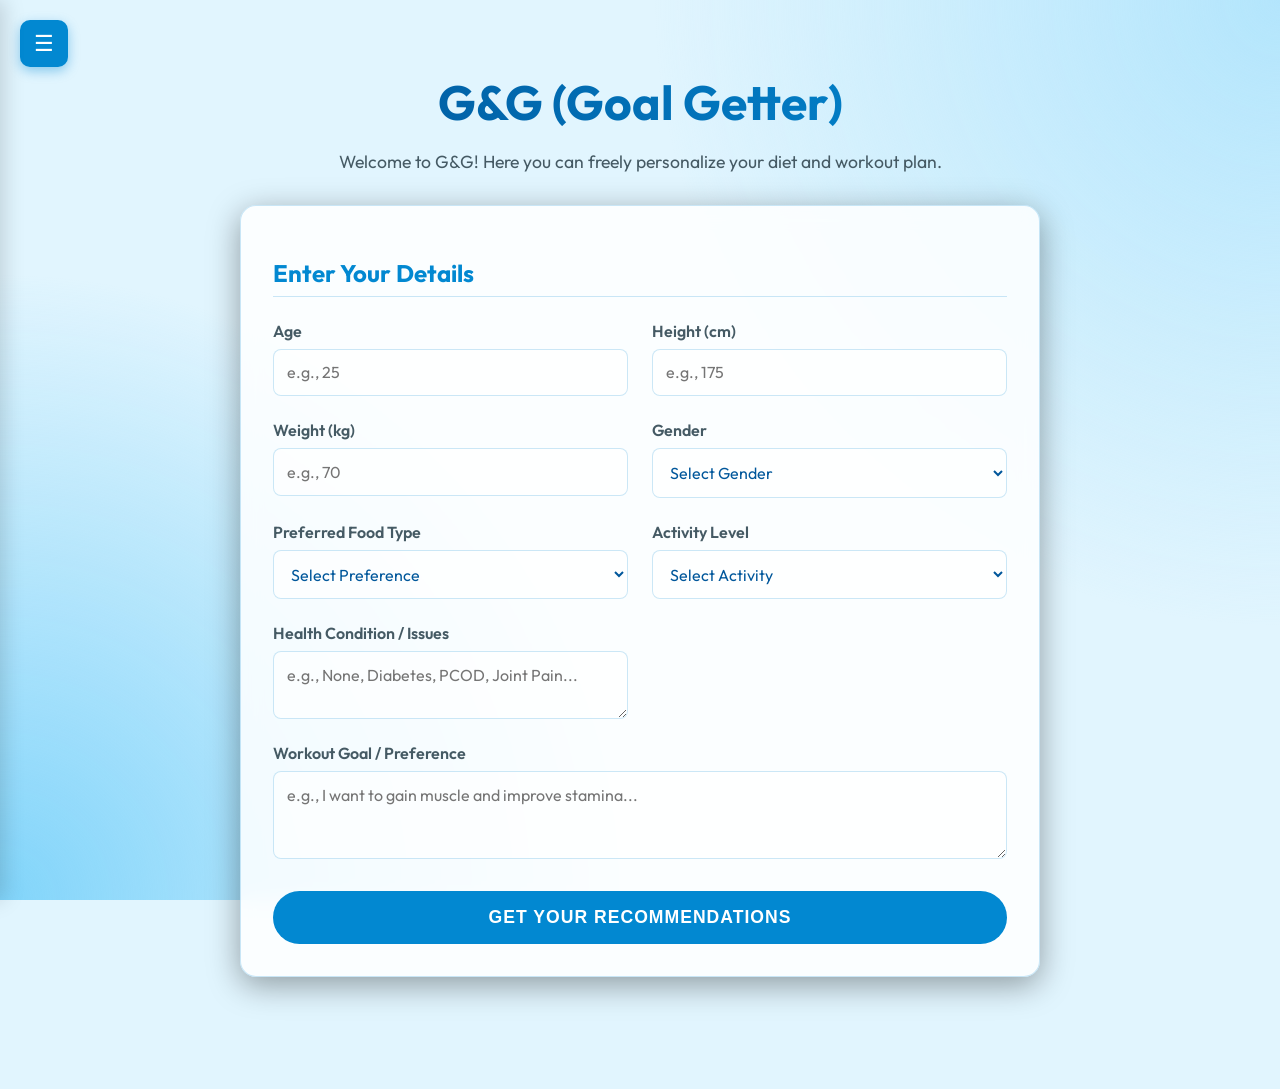
<file: frontend/index.html>
<!DOCTYPE html>
<html lang="en">

<head>
    <meta charset="UTF-8">
    <meta name="viewport" content="width=device-width, initial-scale=1.0">
    <title>G&G (Goal Getter)</title>
    <link rel="preconnect" href="https://fonts.googleapis.com">
    <link rel="preconnect" href="https://fonts.gstatic.com" crossorigin>
    <link href="https://fonts.googleapis.com/css2?family=Outfit:wght@300;400;600;700&display=swap" rel="stylesheet">
    <link rel="stylesheet" href="style.css">
</head>

<body>
    <div class="background-overlay"></div>

    <!-- Sidebar -->
    <nav class="sidebar" id="sidebar">
        <div class="sidebar-header">
            <h2>G&G</h2>
            <button class="sidebar-close" id="sidebarClose">✕</button>
        </div>
        <ul class="sidebar-nav">
            <li><a href="index.html" class="active"><span class="nav-icon">🏠</span> Home</a></li>
            <li><a href="food_analysis.html"><span class="nav-icon">🍽️</span> Food Analysis</a></li>
        </ul>
    </nav>
    <div class="sidebar-overlay" id="sidebarOverlay"></div>

    <div class="container fade-in has-sidebar">
        <!-- Hamburger button -->
        <button class="sidebar-toggle" id="sidebarToggle">☰</button>

        <header>
            <h1 class="main-heading">G&G (Goal Getter)</h1>
            <p class="subheading">Welcome to G&G! Here you can freely personalize your diet and workout plan.</p>
        </header>

        <main>
            <div class="card form-card">
                <h2 class="section-title">Enter Your Details</h2>
                <form id="detailsForm">
                    <div class="form-grid">
                        <div class="form-group">
                            <label for="age">Age</label>
                            <input type="number" id="age" name="age" min="10" max="100" required placeholder="e.g., 25">
                        </div>
                        <div class="form-group">
                            <label for="height">Height (cm)</label>
                            <input type="number" id="height" name="height" min="50" max="250" required
                                placeholder="e.g., 175">
                        </div>
                        <div class="form-group">
                            <label for="weight">Weight (kg)</label>
                            <input type="number" id="weight" name="weight" min="20" max="300" required
                                placeholder="e.g., 70">
                        </div>
                        <div class="form-group">
                            <label for="gender">Gender</label>
                            <select id="gender" name="gender" required>
                                <option value="" disabled selected>Select Gender</option>
                                <option value="male">Male</option>
                                <option value="female">Female</option>
                            </select>
                        </div>
                        <div class="form-group">
                            <label for="foodType">Preferred Food Type</label>
                            <select id="foodType" name="foodType" required>
                                <option value="" disabled selected>Select Preference</option>
                                <option value="Veg">Vegetarian</option>
                                <option value="Non-Veg">Non-Vegetarian</option>
                                <option value="Vegan">Vegan</option>
                            </select>
                        </div>
                        <div class="form-group">
                            <label for="activityLevel">Activity Level</label>
                            <select id="activityLevel" name="activityLevel" required>
                                <option value="" disabled selected>Select Activity</option>
                                <option value="sedentary">Sedentary (Little/No Exercise)</option>
                                <option value="lightly_active">Lightly Active (1-3 days/week)</option>
                                <option value="moderately_active">Moderately Active (3-5 days/week)</option>
                                <option value="very_active">Very Active (6-7 days/week)</option>
                            </select>
                        </div>
                        <div class="form-group">
                            <label for="health_condition">Health Condition / Issues</label>
                            <textarea id="health_condition" name="health_condition" rows="2"
                                placeholder="e.g., None, Diabetes, PCOD, Joint Pain..." required></textarea>
                        </div>
                        <div class="form-group full-width">
                            <label for="goal">Workout Goal / Preference</label>
                            <textarea id="goal" name="goal" rows="3" required
                                placeholder="e.g., I want to gain muscle and improve stamina..."></textarea>
                        </div>
                    </div>

                    <button type="submit" class="btn-primary">Get Your Recommendations</button>
                </form>
            </div>
        </main>
    </div>

    <script src="script.js"></script>
</body>

</html>
</file>
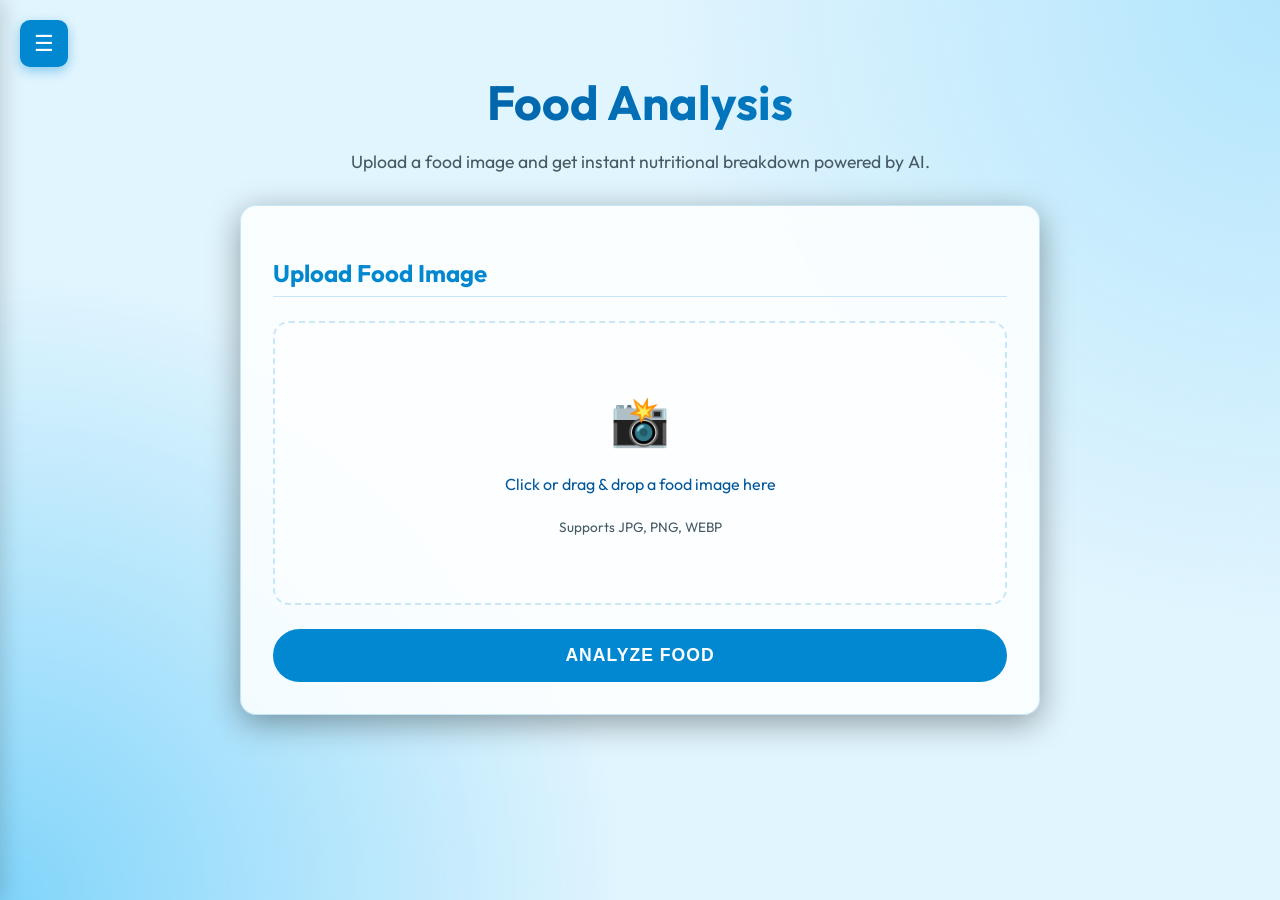
<file: frontend/food_analysis.html>
<!DOCTYPE html>
<html lang="en">

<head>
    <meta charset="UTF-8">
    <meta name="viewport" content="width=device-width, initial-scale=1.0">
    <title>Food Analysis - G&G</title>
    <link rel="preconnect" href="https://fonts.googleapis.com">
    <link rel="preconnect" href="https://fonts.gstatic.com" crossorigin>
    <link href="https://fonts.googleapis.com/css2?family=Outfit:wght@300;400;600;700&display=swap" rel="stylesheet">
    <link rel="stylesheet" href="style.css">
</head>

<body>
    <div class="background-overlay"></div>

    <!-- Sidebar -->
    <nav class="sidebar" id="sidebar">
        <div class="sidebar-header">
            <h2>G&G</h2>
            <button class="sidebar-close" id="sidebarClose">✕</button>
        </div>
        <ul class="sidebar-nav">
            <li><a href="index.html"><span class="nav-icon">🏠</span> Home</a></li>
            <li><a href="food_analysis.html" class="active"><span class="nav-icon">🍽️</span> Food Analysis</a></li>
        </ul>
    </nav>
    <div class="sidebar-overlay" id="sidebarOverlay"></div>

    <div class="container fade-in has-sidebar">
        <!-- Hamburger button -->
        <button class="sidebar-toggle" id="sidebarToggle">☰</button>

        <header>
            <h1 class="main-heading">Food Analysis</h1>
            <p class="subheading">Upload a food image and get instant nutritional breakdown powered by AI.</p>
        </header>

        <main>
            <div class="card form-card">
                <h2 class="section-title">Upload Food Image</h2>

                <div class="upload-area" id="uploadArea">
                    <div class="upload-placeholder" id="uploadPlaceholder">
                        <span class="upload-icon">📸</span>
                        <p>Click or drag & drop a food image here</p>
                        <span class="upload-hint">Supports JPG, PNG, WEBP</span>
                    </div>
                    <img id="imagePreview" class="image-preview hidden" alt="Food preview">
                    <input type="file" id="foodImageInput" accept="image/*" hidden>
                </div>

                <button id="analyzeBtn" class="btn-primary" disabled>Analyze Food</button>
            </div>

            <!-- Loading -->
            <div id="analysisLoading" class="text-center hidden">
                <div class="spinner"></div>
                <p>Analyzing your food... This may take a moment.</p>
            </div>

            <!-- Results -->
            <div id="analysisResults" class="hidden">
                <!-- Food Header -->
                <div class="card food-header-card">
                    <div class="food-title-row">
                        <div>
                            <h2 id="foodName" class="food-name">Food Name</h2>
                            <span id="foodCategory" class="food-category-badge">Category</span>
                        </div>
                        <span id="healthRating" class="health-rating-badge">Rating</span>
                    </div>
                    <p id="foodDescription" class="food-description"></p>
                    <p class="serving-size">Serving: <strong id="servingSize"></strong></p>
                </div>

                <!-- Macros -->
                <div class="card stats-card">
                    <h3>Nutritional Breakdown</h3>
                    <div class="stats-grid" id="nutritionStats">
                        <!-- Injected via JS -->
                    </div>
                </div>

                <!-- Details Grid -->
                <div class="analysis-grid">
                    <div class="card">
                        <h3 class="section-title">🥗 Ingredients</h3>
                        <ul id="ingredientsList" class="analysis-list"></ul>
                    </div>
                    <div class="card">
                        <h3 class="section-title">💚 Health Benefits</h3>
                        <ul id="benefitsList" class="analysis-list"></ul>
                    </div>
                    <div class="card">
                        <h3 class="section-title">⚠️ Warnings</h3>
                        <ul id="warningsList" class="analysis-list"></ul>
                    </div>
                    <div class="card">
                        <h3 class="section-title">🔄 Healthier Alternatives</h3>
                        <ul id="alternativesList" class="analysis-list"></ul>
                    </div>
                </div>

                <!-- Detailed Analysis -->
                <div class="card">
                    <h3 class="section-title">📝 Detailed Analysis</h3>
                    <p id="detailedAnalysis" class="detailed-text"></p>
                </div>

                <div class="actions">
                    <button onclick="resetAnalysis()" class="btn-secondary">Analyze Another Food</button>
                </div>
            </div>

            <!-- Error -->
            <div id="analysisError" class="card error-card hidden">
                <h3>Oops!</h3>
                <p id="analysisErrorText">Something went wrong.</p>
                <button onclick="resetAnalysis()" class="btn-secondary">Try Again</button>
            </div>
        </main>
    </div>

    <script src="script.js"></script>
</body>

</html>
</file>
<file: frontend/style.css>
:root {
    --primary-color: #0288D1;
    /* Vibrant Blue */
    --primary-hover: #0277BD;
    --bg-dark: #E1F5FE;
    /* Light Blue Background */
    --card-bg: rgba(255, 255, 255, 0.85);
    --card-border: rgba(2, 136, 209, 0.2);
    --text-main: #01579B;
    /* Dark Blue Text */
    --text-muted: #455A64;
    /* Grey Blue Text */
    --transition-speed: 0.3s;
    --font-main: 'Outfit', sans-serif;
}

body {
    margin: 0;
    padding: 0;
    font-family: var(--font-main);
    background-color: var(--bg-dark);
    color: var(--text-main);
    min-height: 100vh;
    display: flex;
    justify-content: center;
    align-items: flex-start;
    /* scrollable */
}

/* PDF Report Styling (Generated dynamically) */
#pdf-report {
    font-family: 'Helvetica', 'Arial', sans-serif;
    /* Standard font for PDF */
    color: #000;
    line-height: 1.4;
    padding: 20px;
    background: white;
    width: 210mm;
    /* A4 width approx */
}

#pdf-report h1 {
    color: #2E7D32;
    /* Dark Green */
    margin-bottom: 5px;
    font-size: 24px;
}

#pdf-report h3 {
    border-bottom: 2px solid #2E7D32;
    padding-bottom: 5px;
    margin-top: 15px;
    margin-bottom: 10px;
    font-size: 16px;
    color: #333;
}

#pdf-report .pdf-stats {
    display: flex;
    justify-content: space-between;
    background: #f5f5f5;
    padding: 10px;
    border-radius: 5px;
    font-size: 14px;
}

#pdf-report .pdf-table {
    width: 100%;
    border-collapse: collapse;
    font-size: 12px;
}

#pdf-report .pdf-table th {
    background: #e0e0e0;
    padding: 8px;
    text-align: left;
    font-weight: bold;
    color: #000;
}

#pdf-report .pdf-table td {
    padding: 8px;
    border-bottom: 1px solid #ddd;
    color: #333;
}

#pdf-report .pdf-list li {
    margin-bottom: 5px;
    font-size: 12px;
}


.background-overlay {
    position: fixed;
    top: 0;
    left: 0;
    width: 100%;
    height: 100%;
    background: radial-gradient(circle at top right, #B3E5FC, transparent 40%),
        radial-gradient(circle at bottom left, #81D4FA, transparent 40%);
    z-index: -1;
}

.container {
    width: 90%;
    max-width: 800px;
    margin: 40px auto;
    padding-bottom: 40px;
}

/* Animations */
.fade-in {
    animation: fadeIn 0.8s ease-in-out;
}

@keyframes fadeIn {
    from {
        opacity: 0;
        transform: translateY(20px);
    }

    to {
        opacity: 1;
        transform: translateY(0);
    }
}

/* Typography */
h1.main-heading {
    font-size: 3rem;
    font-weight: 700;
    text-align: center;
    margin-bottom: 0.5rem;
    background: linear-gradient(90deg, #01579B, var(--primary-color));
    -webkit-background-clip: text;
    -webkit-text-fill-color: transparent;
}

p.subheading {
    text-align: center;
    color: var(--text-muted);
    font-size: 1.1rem;
    margin-bottom: 2rem;
}

h2.section-title {
    color: var(--primary-color);
    margin-bottom: 1.5rem;
    border-bottom: 1px solid var(--card-border);
    padding-bottom: 0.5rem;
}

/* Cards */
.card {
    background: var(--card-bg);
    border: 1px solid var(--card-border);
    backdrop-filter: blur(10px);
    border-radius: 16px;
    padding: 2rem;
    box-shadow: 0 8px 32px 0 rgba(0, 0, 0, 0.37);
    margin-bottom: 2rem;
}

/* Form Styles */
.form-grid {
    display: grid;
    grid-template-columns: 1fr 1fr;
    gap: 1.5rem;
    margin-bottom: 2rem;
}

.form-group {
    display: flex;
    flex-direction: column;
}

.form-group.full-width {
    grid-column: span 2;
}

label {
    margin-bottom: 0.5rem;
    font-weight: 600;
    color: var(--text-muted);
}

input,
select,
textarea {
    background: rgba(255, 255, 255, 0.6);
    border: 1px solid var(--card-border);
    border-radius: 8px;
    padding: 0.8rem;
    color: var(--text-main);
    font-family: inherit;
    font-size: 1rem;
    transition: var(--transition-speed);
}

input:focus,
select:focus,
textarea:focus {
    outline: none;
    border-color: var(--primary-color);
    background: rgba(255, 255, 255, 0.9);
}

/* Buttons */
.btn-primary {
    background-color: var(--primary-color);
    color: white;
    font-weight: 700;
    border: none;
    padding: 1rem 2rem;
    border-radius: 50px;
    cursor: pointer;
    width: 100%;
    font-size: 1.1rem;
    transition: var(--transition-speed);
    text-transform: uppercase;
    letter-spacing: 1px;
}

.btn-primary:hover {
    background-color: var(--primary-hover);
    transform: translateY(-2px);
    box-shadow: 0 5px 15px rgba(0, 230, 118, 0.3);
}

.btn-secondary {
    background-color: transparent;
    border: 1px solid var(--text-muted);
    color: var(--text-muted);
    padding: 0.8rem 1.5rem;
    border-radius: 50px;
    cursor: pointer;
    transition: var(--transition-speed);
    margin-top: 1rem;
}

.btn-secondary:hover {
    border-color: white;
    color: white;
}

.actions {
    display: flex;
    flex-direction: column;
    gap: 1rem;
    margin-top: 2rem;
}

/* Accordion */
.accordion-item {
    background: var(--card-bg);
    border: 1px solid var(--card-border);
    margin-bottom: 0.8rem;
    border-radius: 8px;
    overflow: hidden;
}

.accordion-header {
    width: 100%;
    padding: 1rem 1.5rem;
    background: transparent;
    border: none;
    color: var(--text-main);
    text-align: left;
    font-size: 1.1rem;
    font-weight: 600;
    cursor: pointer;
    display: flex;
    justify-content: space-between;
    align-items: center;
}

.accordion-header.active {
    background: rgba(255, 255, 255, 0.05);
}

.accordion-header .arrow {
    font-size: 0.8rem;
    transition: transform 0.3s;
}

.accordion-header.active .arrow {
    transform: rotate(180deg);
}

.accordion-content {
    display: none;
    padding: 1.5rem;
    border-top: 1px solid var(--card-border);
}

/* Tables */
.table-responsive {
    overflow-x: auto;
}

.result-table {
    width: 100%;
    border-collapse: collapse;
    min-width: 500px;
}

.result-table th,
.result-table td {
    padding: 0.8rem;
    text-align: left;
    border-bottom: 1px solid var(--card-border);
}

.result-table th {
    color: var(--primary-color);
    font-weight: 600;
}

/* Stats */
.stats-grid {
    display: grid;
    grid-template-columns: repeat(auto-fit, minmax(120px, 1fr));
    gap: 1rem;
    text-align: center;
}

.stat-box {
    background: rgba(255, 255, 255, 0.5);
    padding: 1rem;
    border-radius: 8px;
}

.stat-value {
    display: block;
    font-size: 1.5rem;
    font-weight: 700;
    color: var(--primary-color);
}

.stat-label {
    font-size: 0.9rem;
    color: var(--text-muted);
}

/* Tips */
.tips-list {
    padding-left: 1.5rem;
}

.tips-list li {
    margin-bottom: 0.5rem;
}

/* Loading Spinner */
.hidden {
    display: none;
}

.text-center {
    text-align: center;
}

.spinner {
    width: 50px;
    height: 50px;
    border: 5px solid rgba(255, 255, 255, 0.1);
    border-radius: 50%;
    border-top-color: var(--primary-color);
    animation: spin 1s ease-in-out infinite;
    margin: 2rem auto;
}

@keyframes spin {
    to {
        transform: rotate(360deg);
    }
}

/* Media Queries */
@media (max-width: 600px) {
    .form-grid {
        grid-template-columns: 1fr;
    }

    .form-group.full-width {
        grid-column: span 1;
    }

    .main-heading {
        font-size: 2rem;
    }
}

/* Day Tabs */
.day-tabs {
    display: flex;
    overflow-x: auto;
    gap: 10px;
    margin-bottom: 15px;
    padding-bottom: 5px;
    border-bottom: 1px solid rgba(255, 255, 255, 0.1);
}

.day-tab-btn {
    background: transparent;
    border: none;
    color: var(--text-muted);
    padding: 8px 16px;
    border-radius: 20px;
    cursor: pointer;
    white-space: nowrap;
    transition: all 0.3s ease;
    font-weight: 500;
}

.day-tab-btn:hover {
    color: var(--text-light);
    background: rgba(255, 255, 255, 0.05);
}

.day-tab-btn.active {
    background: var(--primary-color);
    color: var(--bg-dark);
    font-weight: bold;
}

/* PDF Sub Sections */
.pdf-sub-section {
    margin-bottom: 20px;
    page-break-inside: avoid;
}

.pdf-sub-section h4 {
    margin: 10px 0 5px 0;
    color: #0277BD;
    border-bottom: 1px solid #ddd;
    padding-bottom: 2px;
}

.page-break-before {
    page-break-before: always;
}

/* ==================== SIDEBAR ==================== */
.sidebar {
    position: fixed;
    top: 0;
    left: -280px;
    width: 280px;
    height: 100vh;
    background: linear-gradient(180deg, #01579B 0%, #0288D1 100%);
    color: white;
    z-index: 1000;
    transition: left 0.3s ease;
    display: flex;
    flex-direction: column;
    box-shadow: 4px 0 20px rgba(0, 0, 0, 0.15);
}

.sidebar.open {
    left: 0;
}

.sidebar-header {
    display: flex;
    justify-content: space-between;
    align-items: center;
    padding: 1.5rem;
    border-bottom: 1px solid rgba(255, 255, 255, 0.15);
}

.sidebar-header h2 {
    margin: 0;
    font-size: 1.8rem;
    font-weight: 700;
    background: linear-gradient(90deg, #ffffff, #B3E5FC);
    -webkit-background-clip: text;
    -webkit-text-fill-color: transparent;
}

.sidebar-close {
    background: none;
    border: none;
    color: rgba(255, 255, 255, 0.7);
    font-size: 1.5rem;
    cursor: pointer;
    transition: color 0.2s;
    padding: 4px 8px;
    border-radius: 4px;
}

.sidebar-close:hover {
    color: white;
    background: rgba(255, 255, 255, 0.1);
}

.sidebar-nav {
    list-style: none;
    padding: 1rem 0;
    margin: 0;
    flex: 1;
}

.sidebar-nav li a {
    display: flex;
    align-items: center;
    gap: 12px;
    padding: 0.9rem 1.5rem;
    color: rgba(255, 255, 255, 0.8);
    text-decoration: none;
    font-weight: 500;
    font-size: 1rem;
    transition: all 0.2s ease;
    border-left: 3px solid transparent;
}

.sidebar-nav li a:hover {
    background: rgba(255, 255, 255, 0.1);
    color: white;
    border-left-color: rgba(255, 255, 255, 0.5);
}

.sidebar-nav li a.active {
    background: rgba(255, 255, 255, 0.15);
    color: white;
    font-weight: 700;
    border-left-color: #B3E5FC;
}

.nav-icon {
    font-size: 1.2rem;
}

.sidebar-overlay {
    display: none;
    position: fixed;
    top: 0;
    left: 0;
    width: 100%;
    height: 100%;
    background: rgba(0, 0, 0, 0.4);
    z-index: 999;
    backdrop-filter: blur(2px);
}

.sidebar-overlay.show {
    display: block;
}

.sidebar-toggle {
    position: fixed;
    top: 20px;
    left: 20px;
    z-index: 998;
    background: var(--primary-color);
    color: white;
    border: none;
    padding: 10px 14px;
    border-radius: 10px;
    font-size: 1.4rem;
    cursor: pointer;
    box-shadow: 0 4px 12px rgba(2, 136, 209, 0.4);
    transition: all 0.3s ease;
}

.sidebar-toggle:hover {
    background: var(--primary-hover);
    transform: scale(1.05);
}

/* ==================== UPLOAD AREA ==================== */
.upload-area {
    border: 2px dashed var(--card-border);
    border-radius: 16px;
    padding: 2.5rem;
    text-align: center;
    cursor: pointer;
    transition: all 0.3s ease;
    margin-bottom: 1.5rem;
    background: rgba(255, 255, 255, 0.4);
    min-height: 200px;
    display: flex;
    align-items: center;
    justify-content: center;
}

.upload-area:hover {
    border-color: var(--primary-color);
    background: rgba(2, 136, 209, 0.05);
}

.upload-area.dragging {
    border-color: var(--primary-color);
    background: rgba(2, 136, 209, 0.1);
    transform: scale(1.01);
}

.upload-placeholder {
    display: flex;
    flex-direction: column;
    align-items: center;
    gap: 8px;
}

.upload-icon {
    font-size: 3rem;
}

.upload-hint {
    font-size: 0.85rem;
    color: var(--text-muted);
}

.image-preview {
    max-width: 100%;
    max-height: 350px;
    border-radius: 12px;
    object-fit: contain;
}

/* ==================== FOOD ANALYSIS RESULTS ==================== */
.food-header-card {
    text-align: left;
}

.food-title-row {
    display: flex;
    justify-content: space-between;
    align-items: flex-start;
    flex-wrap: wrap;
    gap: 10px;
    margin-bottom: 10px;
}

.food-name {
    font-size: 1.8rem;
    margin: 0 0 6px 0;
    color: var(--text-main);
}

.food-category-badge {
    display: inline-block;
    padding: 4px 14px;
    border-radius: 20px;
    font-size: 0.8rem;
    font-weight: 600;
    background: rgba(2, 136, 209, 0.15);
    color: var(--primary-color);
}

.health-rating-badge {
    padding: 6px 16px;
    border-radius: 20px;
    font-size: 0.85rem;
    font-weight: 700;
    white-space: nowrap;
}

.health-rating-badge.healthy {
    background: rgba(76, 175, 80, 0.15);
    color: #2E7D32;
}

.health-rating-badge.moderate {
    background: rgba(255, 152, 0, 0.15);
    color: #E65100;
}

.health-rating-badge.unhealthy {
    background: rgba(244, 67, 54, 0.15);
    color: #C62828;
}

.food-description {
    color: var(--text-muted);
    line-height: 1.6;
    margin-bottom: 8px;
}

.serving-size {
    font-size: 0.9rem;
    color: var(--text-muted);
}

.analysis-grid {
    display: grid;
    grid-template-columns: 1fr 1fr;
    gap: 1.5rem;
    margin-bottom: 1.5rem;
}

.analysis-list {
    padding-left: 1.2rem;
    margin: 0;
}

.analysis-list li {
    margin-bottom: 6px;
    line-height: 1.5;
}

.detailed-text {
    line-height: 1.8;
    color: var(--text-muted);
}

@media (max-width: 600px) {
    .analysis-grid {
        grid-template-columns: 1fr;
    }

    .food-title-row {
        flex-direction: column;
    }
}
</file>
